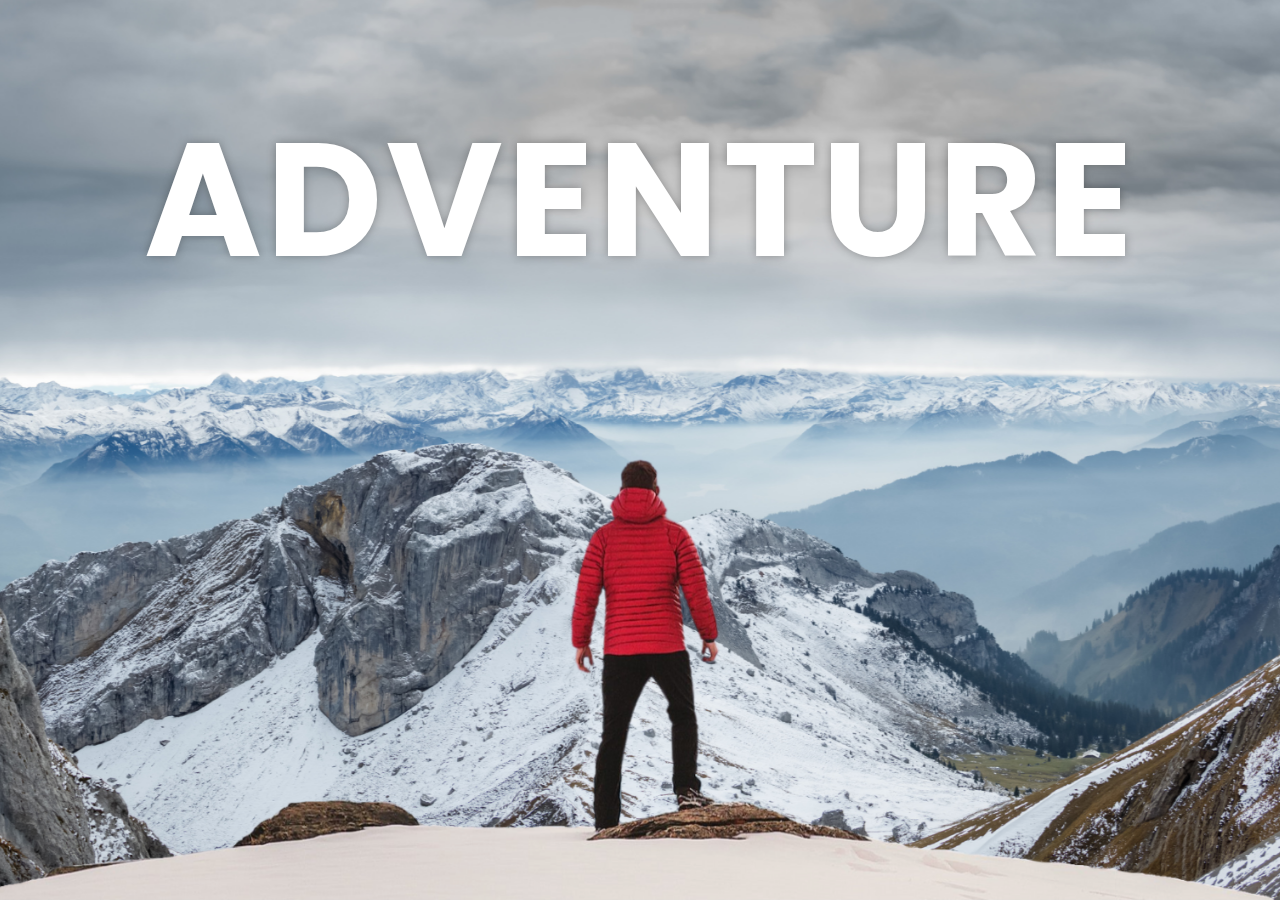
<file: ParallexWebsite/ParallexWebsite-1/Parallex.html>
<!DOCTYPE html>
<html lang="en">
<head>
    <meta charset="UTF-8">
    <meta name="viewport" content="width=device-width, initial-scale=1.0">
    <title>Parallex Effect</title>
    <link rel="stylesheet" href="parallex.css">
    <link rel="icon" href="">
    <link rel="preconnect" href="https://fonts.googleapis.com">
    <link rel="preconnect" href="https://fonts.gstatic.com" crossorigin>
    <link href="https://fonts.googleapis.com/css2?family=Poppins:wght@300&display=swap" rel="stylesheet">
</head>
<body>

    <div id="wrapper">

        <div class="container">
            <img src="./assets/background.png" class="background">
            <img src="./assets/foreground.png" class="foreground">
            <h1>ADVENTURE</h1>
        </div>
        <section>
            <h2 class="Adven">Adventure Time!</h2>
            <p class="text">
                Lorem ipsum dolor sit amet consectetur, adipisicing elit. Qui necessitatibus commodi alias? Veritatis, eligendi nisi. Amet exercitationem, recusandae dolore corrupti laborum aperiam repellendus natus voluptatem quam atque aliquam beatae. Odit deserunt nisi optio eveniet? Aliquam possimus molestiae, ullam illum accusamus autem accusantium! Voluptate laboriosam eum saepe ex veritatis est? Numquam eaque autem labore provident dolorum, velit omnis mollitia eos adipisci!
                <br><br>
                Lorem, ipsum dolor sit amet consectetur adipisicing elit. Ad, itaque hic tempore rem eveniet sed repudiandae molestiae magnam aut quod consequatur, harum, totam beatae fugiat ipsam? Explicabo, blanditiis quod similique fugiat fugit ea expedita deleniti doloribus, delectus perferendis, tempore amet maiores libero sapiente voluptatem reprehenderit? Illum alias commodi cupiditate corporis mollitia ab quaerat, ipsum est excepturi vitae a sunt optio.
            </p>

            <div class="bg bg1">
                <h2 class="desc">BIKING</h2>
            </div>
            
            <p class="text">
                Lorem ipsum dolor sit amet consectetur, adipisicing elit. Qui necessitatibus commodi alias? Veritatis, eligendi nisi. Amet exercitationem, recusandae dolore corrupti laborum aperiam repellendus natus voluptatem quam atque aliquam beatae. Odit deserunt nisi optio eveniet? Aliquam possimus molestiae, ullam illum accusamus autem accusantium! Voluptate laboriosam eum saepe ex veritatis est? Numquam eaque autem labore provident dolorum, velit omnis mollitia eos adipisci!
                <br><br>
                Lorem, ipsum dolor sit amet consectetur adipisicing elit. Ad, itaque hic tempore rem eveniet sed repudiandae molestiae magnam aut quod consequatur, harum, totam beatae fugiat ipsam? Explicabo, blanditiis quod similique fugiat fugit ea expedita deleniti doloribus, delectus perferendis, tempore amet maiores libero sapiente voluptatem reprehenderit? Illum alias commodi cupiditate corporis mollitia ab quaerat, ipsum est excepturi vitae a sunt optio.
            </p>

            <div class="bg bg2">
                <h2 class="desc1">PARA GLIDING</h2>
            </div>
            
            <p class="text">
                Lorem ipsum dolor sit amet consectetur, adipisicing elit. Qui necessitatibus commodi alias? Veritatis, eligendi nisi. Amet exercitationem, recusandae dolore corrupti laborum aperiam repellendus natus voluptatem quam atque aliquam beatae. Odit deserunt nisi optio eveniet? Aliquam possimus molestiae, ullam illum accusamus autem accusantium! Voluptate laboriosam eum saepe ex veritatis est? Numquam eaque autem labore provident dolorum, velit omnis mollitia eos adipisci!
                <br><br>
                Lorem, ipsum dolor sit amet consectetur adipisicing elit. Ad, itaque hic tempore rem eveniet sed repudiandae molestiae magnam aut quod consequatur, harum, totam beatae fugiat ipsam? Explicabo, blanditiis quod similique fugiat fugit ea expedita deleniti doloribus, delectus perferendis, tempore amet maiores libero sapiente voluptatem reprehenderit? Illum alias commodi cupiditate corporis mollitia ab quaerat, ipsum est excepturi vitae a sunt optio.
            </p>

            <div class="bg bg3">
                <h2 class="desc">SURFING</h2>
            </div>
            
            <p class="text">
                Lorem ipsum dolor sit amet consectetur, adipisicing elit. Qui necessitatibus commodi alias? Veritatis, eligendi nisi. Amet exercitationem, recusandae dolore corrupti laborum aperiam repellendus natus voluptatem quam atque aliquam beatae. Odit deserunt nisi optio eveniet? Aliquam possimus molestiae, ullam illum accusamus autem accusantium! Voluptate laboriosam eum saepe ex veritatis est? Numquam eaque autem labore provident dolorum, velit omnis mollitia eos adipisci!
                <br><br>
                Lorem, ipsum dolor sit amet consectetur adipisicing elit. Ad, itaque hic tempore rem eveniet sed repudiandae molestiae magnam aut quod consequatur, harum, totam beatae fugiat ipsam? Explicabo, blanditiis quod similique fugiat fugit ea expedita deleniti doloribus, delectus perferendis, tempore amet maiores libero sapiente voluptatem reprehenderit? Illum alias commodi cupiditate corporis mollitia ab quaerat, ipsum est excepturi vitae a sunt optio.
            </p>
        </section>
    </div>
    
</body>
</html>
</file>
<file: ParallexWebsite/ParallexWebsite-1/parallex.css>
*{
    margin:0;
    padding:0;
    box-sizing: border-box;
    font-family: 'Poppins', sans-serif;
}
#wrapper{
    height: 100vh;
    overflow-x: hidden;
    overflow-y: auto;
    perspective: 10px;
}

.container{
    position: relative;
    display: flex;
    justify-content: center;
    align-items: center;
    transform-style: preserve-3d;
    height: 100%;
    z-index: -1;
}
.background{
    transform: translateZ(-40px) scale(5.1);
}
.foreground{
    transform: translateZ(-20px) scale(3);
}

.background, .foreground{
    position: absolute;
    height: 100%;
    width: 100%;
    z-index: -1;
    object-fit: cover;
}

h1{
    position: absolute;
    top: 5rem;
    font-size: 10rem;
    letter-spacing: 4px;
    color: white;
    text-shadow: 0 0 10px rgba(0 ,0 ,0 ,0.3);
}
section{
    background-color: rgb(45, 45, 45);
    color: white;
    padding: 5rem 0;
}
.text{
    font-size: 1rem;
    padding: 0 10rem;
    margin: 5rem 0;
}

.Adven{
    font-size: 50px;
    padding: 0 10rem;
}
.bg{
    position: relative;
    width: 100%;
    background-attachment: fixed; /* For image fixing*/
    background-position: center;   
    background-size: cover;
    height: 500px;
}

.desc{
    position: absolute;
    background-color: white;

    padding: 0.5rem 2.5rem;
    top: 45%;
    left: 55%;
    transform: translateX(-50%) translateX(-50%);
    color: black;
    font-size: 3.5rem;
    font-weight: 600;
    
}
.desc1{
    position: absolute;
    background-color: white;

    padding: 0.5rem 2.5rem;
    top: 45%;
    left: 60%;
    transform: translateX(-50%) translateX(-50%);
    color: black;
    font-size: 3.5rem;
    font-weight: 600;
    
}

.bg1{
    background-image: url(./assets/sport-1.jpg);
}
.bg2{
    background-image: url(./assets/sport-2.jpg);
}
.bg3{
    background-image: url(./assets/sport-3.jpg);
}
</file>
